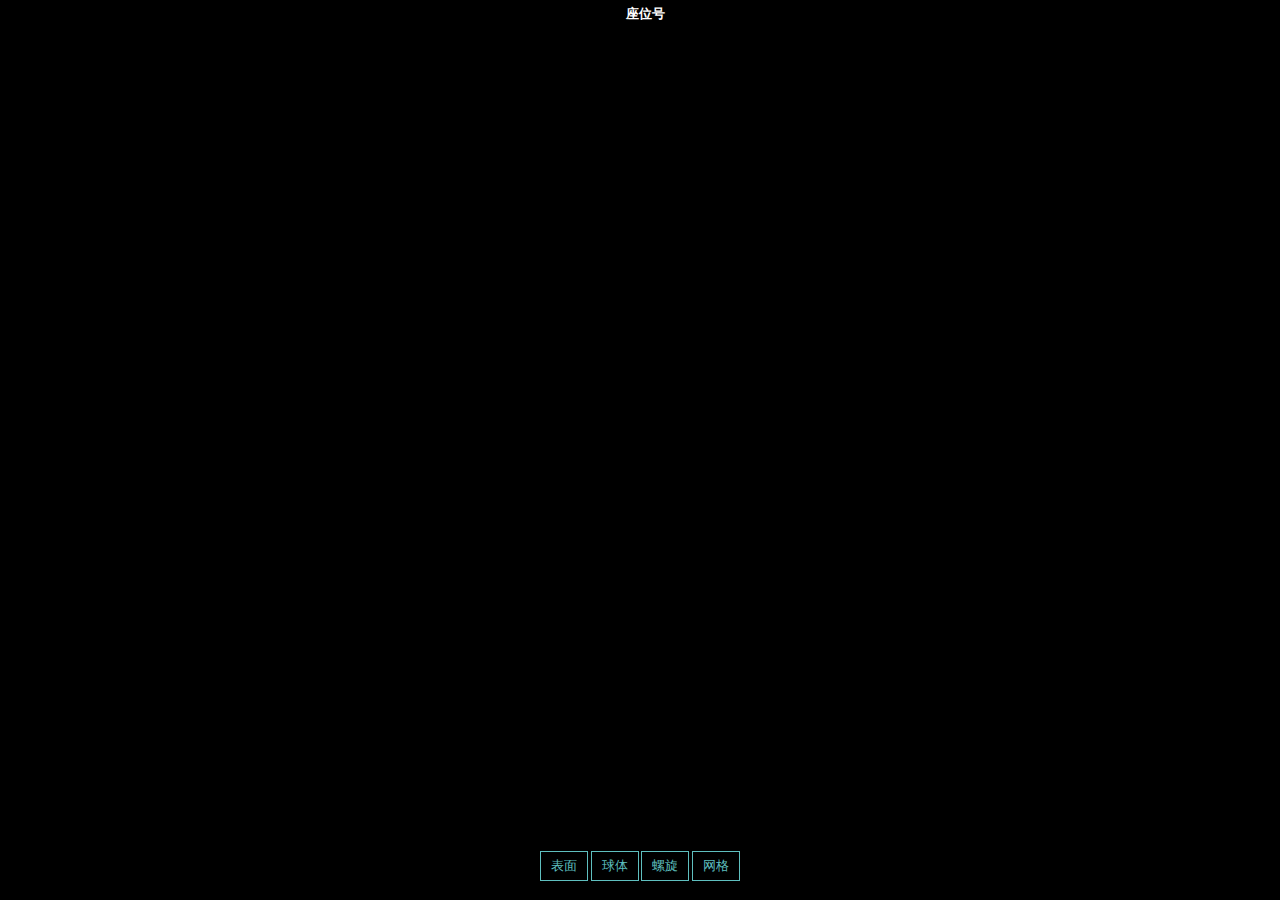
<file: front/3d/index.html>
<!DOCTYPE html>
<html>
<head>
<meta charset="utf-8">
    <meta http-equiv="Content-Type" content="text/html; charset=UTF-8">
    <meta http-equiv="X-UA-Compatible" content="IE=8">
    <meta http-equiv="Expires" content="0">
    <meta http-equiv="Pragma" content="no-cache">
    <meta http-equiv="Cache-control" content="no-cache">
    <meta http-equiv="Cache" content="no-cache">
<meta name="viewport" content="width=device-width, user-scalable=no, minimum-scale=1.0, maximum-scale=1.0">
<title>抢票座位表</title>
<style>
html, body {
	height: 100%;
}

body {
	background-color: #000000;
	margin: 0;
	font-family: Helvetica, sans-serif;;
	overflow: hidden;
}

a {
	color: #ffffff;
}

#info {
	position: absolute;
	width: 100%;
	color: #ffffff;
	padding: 5px;
	font-family: Monospace;
	font-size: 13px;
	font-weight: bold;
	text-align: center;
	z-index: 1;
}

#menu {
	position: absolute;
	bottom: 20px;
	width: 100%;
	text-align: center;
	font-family: verdana,Tahoma,Arial,Hei,"Microsoft Yahei",SimHei;
}

.element {
	width: 120px;
	height: 160px;
	box-shadow: 0px 0px 12px rgba(0,255,255,0.5);
	border: 1px solid rgba(127,255,255,0.25);
	text-align: center;
	cursor: default;
}

.element:hover {
	box-shadow: 0px 0px 12px rgba(0,255,255,0.75);
	border: 1px solid rgba(127,255,255,0.75);
}

	.element .number {
		position: absolute;
		top: 20px;
		right: 20px;
		font-size: 12px;
		color: rgba(127,255,255,0.75);
	}

	.element .symbol {
		position: absolute;
		top: 40px;
		left: 0px;
		right: 0px;
		font-size: 60px;
		font-weight: bold;
		color: rgba(255,255,255,0.75);
		text-shadow: 0 0 10px rgba(0,255,255,0.95);
	}

	.element .details {
		position: absolute;
		bottom: 15px;
		left: 0px;
		right: 0px;
		font-size: 12px;
		color: rgba(127,255,255,0.75);
	}

button {
	color: rgba(127,255,255,0.75);
	background: transparent;
	outline: 1px solid rgba(127,255,255,0.75);
	border: 0px;
	padding: 5px 10px;
	cursor: pointer;
}
button:hover {
	background-color: rgba(0,255,255,0.5);
}
button:active {
	color: #000000;
	background-color: rgba(0,255,255,0.75);
}
</style>
</head>
<body>
<script src="http://s3.mogucdn.com/mlcdn/c45406/171127_00fjchla5272j6g29g9b1j57l8l1l.js" ></script><!--three.min.js-->
<script src="http://s3.mogucdn.com/mlcdn/c45406/171127_7b2b329keh3ljcjc66kcgh589dj49.js" ></script><!--tween.min.js-->
<script src="http://s3.mogucdn.com/mlcdn/c45406/171127_3kg4ee6ha7ickf8fah59jh0dja7ii.js" ></script><!--TrackballControls.js-->
<script src="http://s3.mogucdn.com/mlcdn/c45406/171127_211gelgeid7f33c79j6g12318d575.js" ></script><!--CSS3DRenderer.js-->

<div id="container"></div>
<div id="info">座位号</div>
<div id="menu">
<button id="table">表面</button>
<button id="sphere">球体</button>
<button id="helix">螺旋</button>
<button id="grid">网格</button>
</div>

<script>

var table = [
"济","","",2,1,
"南","","",3,1,
"大","","",4,1,
"学","","",5,1,
"·","","",6,1,
"第","","",7,1,
"十","","",8,1,
"六","","",9,1,
"届","","",10,1,
"校","","",11,1,
"园","","",12,1,
"十","","",13,1,
"佳","","",14,1,
"歌","","",15,1,
"手","","",16,1,
"决","","",17,1,
"赛","","",18,1,
    "重","","",1,2,
    "重","","",2,2,
    "选","","",3,2,
    "拔","","",4,2,
    "中","","",5,2,
    "脱","","",6,2,
    "颖","","",7,2,
    "而","","",8,2,
    "出","","",9,2,
    "的","","",10,2,
    "顶","","",11,2,
    "级","","",12,2,
    "选","","",13,2,
    "手","","",14,2,
    "要","","",15,2,
    "在","","",16,2,
    "校","","",17,2,
    "园","","",18,2,
    "十","","",19,2,
    "佳","","",1,3,
    "歌","","",2,3,
    "手","","",3,3,
    "决","","",4,3,
    "赛","","",5,3,
    "中","","",6,3,
    "与","","",7,3,
    "大","","",8,3,
    "家","","",9,3,
    "见","","",10,3,
    "面","","",11,3,
    "啦","","",12,3,
    "!","","",13,3,
    "注","","",1,4,
    "意","","",2,4,
    "哦","","",3,4,
    "，","","",4,4,
    "我","","",5,4,
    "们","","",6,4,
    "的","","",7,4,
    "抢","","",8,4,
    "票","","",9,4,
    "时","","",10,4,
    "间","","",11,4,
    "是","","",12,4,
    "1","","",13,4,
    "2","","",14,4,
    "月","","",15,4,
    "1","","",16,4,
    "日","","",17,4,
    "早","","",18,4,
    "上","","",19,4,
    "8","","",1,5,
    "点","","",2,5,
    "整","","",3,5,
    "哦","","",4,5,
    "~","","",5,5,
    "抢","","",1,6,
    "票","","",2,6,
    "还","","",3,6,
    "未","","",4,6,
    "开","","",5,6,
    "始","","",6,6,
    "之","","",7,6,
    "前","","",8,6,
    "你","","",9,6,
    "可","","",10,6,
    "以","","",11,6,
    "在","","",12,6,
    "这","","",13,6,
    "里","","",14,6,
    "发","","",15,6,
    "送","","",16,6,
    "弹","","",17,6,
    "幕","","",18,6,
    "或","","",19,6,
    "者","","",1,7,
    "玩","","",2,7,
    "耍","","",3,7,
    "这","","",4,7,
    "段","","",5,7,
    "神","","",6,7,
    "奇","","",7,7,
    "的","","",8,7,
    "文","","",9,7,
    "字","","",10,7,
    "哟","","",11,7,
    "，","","",12,7,
    "不","","",13,7,
    "要","","",14,7,
    "忘","","",15,7,
    "记","","",16,7,
    "开","","",17,7,
    "声","","",18,7,
    "音","","",19,7,
    "~","","",1,8,
    "至","","",1,9,
    "于","","",2,9,
    "为","","",3,9,
    "什","","",4,9,
    "么","","",5,9,
    "这","","",6,9,
    "么","","",7,9,
    "高","","",8,9,
    "端","","",9,9,
    "，","","",10,9,
    "别","","",11,9,
    "问","","",12,9,
    "为","","",13,9,
    "什","","",14,9,
    "么","","",15,9,
    "，","","",16,9,
    "就","","",17,9,
    "是","","",18,9,
    "任","","",19,9,
    "性","","",1,10,
    "！","","",2,10
];

var camera, scene, renderer;
var controls;

var objects = [];
var targets = { table: [], sphere: [], helix: [], grid: [] };

init();
animate();

function init() {

	camera = new THREE.PerspectiveCamera( 40, window.innerWidth / window.innerHeight, 1, 10000 );
	camera.position.z = 3000;

	scene = new THREE.Scene();

	// table

	for ( var i = 0; i < table.length; i += 5 ) {

		var element = document.createElement( 'div' );
		element.className = 'element';
		element.style.backgroundColor = 'rgba(0,127,127,' + ( Math.random() * 0.5 + 0.25 ) + ')';

		var number = document.createElement( 'div' );
		number.className = 'number';
		number.textContent = (i/5) + 1;
		element.appendChild( number );

		var symbol = document.createElement( 'div' );
		symbol.className = 'symbol';
		symbol.textContent = table[ i ];
		element.appendChild( symbol );

		var details = document.createElement( 'div' );
		details.className = 'details';
		details.innerHTML = table[ i + 1 ] + '<br>' + table[ i + 2 ];
		element.appendChild( details );

		var object = new THREE.CSS3DObject( element );
		object.position.x = Math.random() * 4000 - 2000;
		object.position.y = Math.random() * 4000 - 2000;
		object.position.z = Math.random() * 4000 - 2000;
		scene.add( object );

		objects.push( object );

		//

		var object = new THREE.Object3D();
		object.position.x = ( table[ i + 3 ] * 140 ) - 1330;
		object.position.y = - ( table[ i + 4 ] * 180 ) + 990;

		targets.table.push( object );

	}

	// sphere

	var vector = new THREE.Vector3();

	for ( var i = 0, l = objects.length; i < l; i ++ ) {

		var phi = Math.acos( -1 + ( 2 * i ) / l );
		var theta = Math.sqrt( l * Math.PI ) * phi;

		var object = new THREE.Object3D();

		object.position.x = 800 * Math.cos( theta ) * Math.sin( phi );
		object.position.y = 800 * Math.sin( theta ) * Math.sin( phi );
		object.position.z = 800 * Math.cos( phi );

		vector.copy( object.position ).multiplyScalar( 2 );

		object.lookAt( vector );

		targets.sphere.push( object );

	}

	// helix

	var vector = new THREE.Vector3();

	for ( var i = 0, l = objects.length; i < l; i ++ ) {

		var phi = i * 0.175 + Math.PI;

		var object = new THREE.Object3D();

		object.position.x = 900 * Math.sin( phi );
		object.position.y = - ( i * 8 ) + 450;
		object.position.z = 900 * Math.cos( phi );

		vector.x = object.position.x * 2;
		vector.y = object.position.y;
		vector.z = object.position.z * 2;

		object.lookAt( vector );

		targets.helix.push( object );

	}

	// grid

	for ( var i = 0; i < objects.length; i ++ ) {

		var object = new THREE.Object3D();

		object.position.x = ( ( i % 5 ) * 400 ) - 800;
		object.position.y = ( - ( Math.floor( i / 5 ) % 5 ) * 400 ) + 800;
		object.position.z = ( Math.floor( i / 25 ) ) * 1000 - 2000;

		targets.grid.push( object );

	}

	//

	renderer = new THREE.CSS3DRenderer();
	renderer.setSize( window.innerWidth, window.innerHeight );
	renderer.domElement.style.position = 'absolute';
	document.getElementById( 'container' ).appendChild( renderer.domElement );

	//

	controls = new THREE.TrackballControls( camera, renderer.domElement );
	controls.rotateSpeed = 0.5;
	controls.minDistance = 500;
	controls.maxDistance = 6000;
	controls.addEventListener( 'change', render );

	var button = document.getElementById( 'table' );
	button.addEventListener( 'click', function ( event ) {

		transform( targets.table, 2000 );

	}, false );

	var button = document.getElementById( 'sphere' );
	button.addEventListener( 'click', function ( event ) {

		transform( targets.sphere, 2000 );

	}, false );

	var button = document.getElementById( 'helix' );
	button.addEventListener( 'click', function ( event ) {

		transform( targets.helix, 2000 );

	}, false );

	var button = document.getElementById( 'grid' );
	button.addEventListener( 'click', function ( event ) {

		transform( targets.grid, 2000 );

	}, false );

	transform( targets.table, 5000 );

	//

	window.addEventListener( 'resize', onWindowResize, false );

}

function transform( targets, duration ) {

	TWEEN.removeAll();

	for ( var i = 0; i < objects.length; i ++ ) {

		var object = objects[ i ];
		var target = targets[ i ];

		new TWEEN.Tween( object.position )
			.to( { x: target.position.x, y: target.position.y, z: target.position.z }, Math.random() * duration + duration )
			.easing( TWEEN.Easing.Exponential.InOut )
			.start();

		new TWEEN.Tween( object.rotation )
			.to( { x: target.rotation.x, y: target.rotation.y, z: target.rotation.z }, Math.random() * duration + duration )
			.easing( TWEEN.Easing.Exponential.InOut )
			.start();

	}

	new TWEEN.Tween( this )
		.to( {}, duration * 2 )
		.onUpdate( render )
		.start();

}

function onWindowResize() {

	camera.aspect = window.innerWidth / window.innerHeight;
	camera.updateProjectionMatrix();

	renderer.setSize( window.innerWidth, window.innerHeight );

	render();

}

function animate() {

	requestAnimationFrame( animate );

	TWEEN.update();

	controls.update();

}

function render() {

	renderer.render( scene, camera );

}

</script>
</body>
</html>
</file>
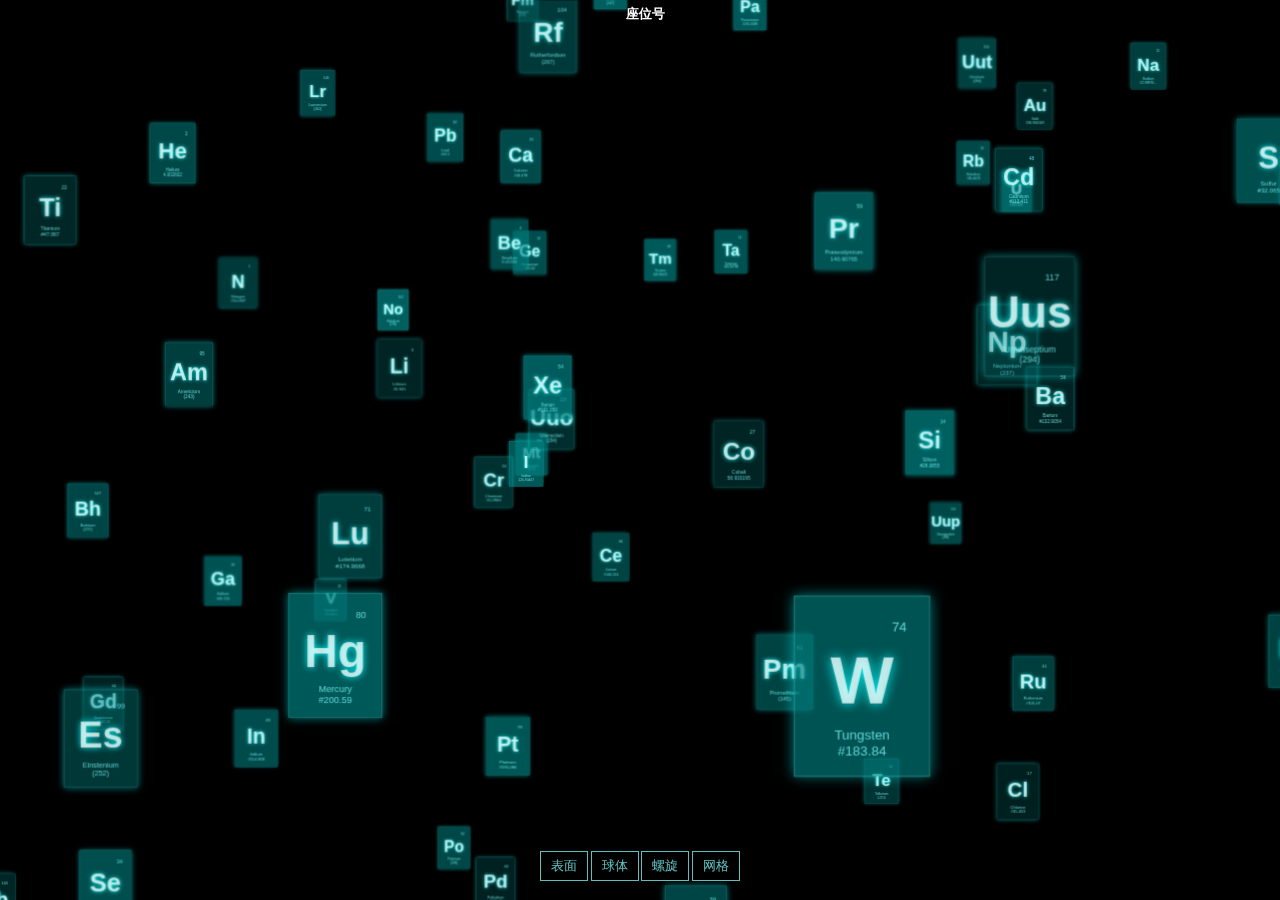
<file: front/3d/index的副本.html>
<!DOCTYPE html>
<html>
<head>
<meta charset="utf-8">
<meta name="viewport" content="width=device-width, user-scalable=no, minimum-scale=1.0, maximum-scale=1.0">
<title>抢票座位表</title>
<style>
html, body {
	height: 100%;
}

body {
	background-color: #000000;
	margin: 0;
	font-family: Helvetica, sans-serif;;
	overflow: hidden;
}

a {
	color: #ffffff;
}

#info {
	position: absolute;
	width: 100%;
	color: #ffffff;
	padding: 5px;
	font-family: Monospace;
	font-size: 13px;
	font-weight: bold;
	text-align: center;
	z-index: 1;
}

#menu {
	position: absolute;
	bottom: 20px;
	width: 100%;
	text-align: center;
	font-family: verdana,Tahoma,Arial,Hei,"Microsoft Yahei",SimHei;
}

.element {
	width: 120px;
	height: 160px;
	box-shadow: 0px 0px 12px rgba(0,255,255,0.5);
	border: 1px solid rgba(127,255,255,0.25);
	text-align: center;
	cursor: default;
}

.element:hover {
	box-shadow: 0px 0px 12px rgba(0,255,255,0.75);
	border: 1px solid rgba(127,255,255,0.75);
}

	.element .number {
		position: absolute;
		top: 20px;
		right: 20px;
		font-size: 12px;
		color: rgba(127,255,255,0.75);
	}

	.element .symbol {
		position: absolute;
		top: 40px;
		left: 0px;
		right: 0px;
		font-size: 60px;
		font-weight: bold;
		color: rgba(255,255,255,0.75);
		text-shadow: 0 0 10px rgba(0,255,255,0.95);
	}

	.element .details {
		position: absolute;
		bottom: 15px;
		left: 0px;
		right: 0px;
		font-size: 12px;
		color: rgba(127,255,255,0.75);
	}

button {
	color: rgba(127,255,255,0.75);
	background: transparent;
	outline: 1px solid rgba(127,255,255,0.75);
	border: 0px;
	padding: 5px 10px;
	cursor: pointer;
}
button:hover {
	background-color: rgba(0,255,255,0.5);
}
button:active {
	color: #000000;
	background-color: rgba(0,255,255,0.75);
}
</style>
</head>
<body>
<script src="js/three.min.js" ></script>
<script src="js/tween.min.js" ></script>
<script src="js/TrackballControls.js" ></script>
<script src="js/CSS3DRenderer.js" ></script>

<div id="container"></div>
<div id="info">座位号</div>
<div id="menu">
<button id="table">表面</button>
<button id="sphere">球体</button>
<button id="helix">螺旋</button>
<button id="grid">网格</button>
</div>

<script>

var table = [
	"A1", "A1排哈哈哈", "1.00794", 1, 1,
	"He", "Helium", "4.002602", 18, 1,
	"Li", "Lithium", "#6.941", 1, 2,
	"Be", "Beryllium", "9.012182", 2, 2,
	"B", "Boron", "#10.811", 13, 2,
	"C", "Carbon", "#12.0107", 14, 2,
	"N", "Nitrogen", "#14.0067", 15, 2,
	"O", "Oxygen", "#15.9994", 16, 2,
	"F", "Fluorine", "18.9984032", 17, 2,
	"Ne", "Neon", "#20.1797", 18, 2,
	"Na", "Sodium", "22.98976...", 1, 3,
	"Mg", "Magnesium", "#24.305", 2, 3,
	"Al", "Aluminium", "26.9815386", 13, 3,
	"Si", "Silicon", "#28.0855", 14, 3,
	"P", "Phosphorus", "30.973762", 15, 3,
	"S", "Sulfur", "#32.065", 16, 3,
	"Cl", "Chlorine", "#35.453", 17, 3,
	"Ar", "Argon", "#39.948", 18, 3,
	"K", "Potassium", "#39.948", 1, 4,
	"Ca", "Calcium", "#40.078", 2, 4,
	"Sc", "Scandium", "44.955912", 3, 4,
	"Ti", "Titanium", "#47.867", 4, 4,
	"V", "Vanadium", "#50.9415", 5, 4,
	"Cr", "Chromium", "#51.9961", 6, 4,
	"Mn", "Manganese", "54.938045", 7, 4,
	"Fe", "Iron", "#55.845", 8, 4,
	"Co", "Cobalt", "58.933195", 9, 4,
	"Ni", "Nickel", "#58.6934", 10, 4,
	"Cu", "Copper", "#63.546", 11, 4,
	"Zn", "Zinc", "#65.38", 12, 4,
	"Ga", "Gallium", "#69.723", 13, 4,
	"Ge", "Germanium", "#72.63", 14, 4,
	"As", "Arsenic", "#74.9216", 15, 4,
	"Se", "Selenium", "#78.96", 16, 4,
	"Br", "Bromine", "#79.904", 17, 4,
	"Kr", "Krypton", "#83.798", 18, 4,
	"Rb", "Rubidium", "#85.4678", 1, 5,
	"Sr", "Strontium", "#87.62", 2, 5,
	"Y", "Yttrium", "88.90585", 3, 5,
	"Zr", "Zirconium", "#91.224", 4, 5,
	"Nb", "Niobium", "92.90628", 5, 5,
	"Mo", "Molybdenum", "#95.96", 6, 5,
	"Tc", "Technetium", "(98)", 7, 5,
	"Ru", "Ruthenium", "#101.07", 8, 5,
	"Rh", "Rhodium", "#102.9055", 9, 5,
	"Pd", "Palladium", "#106.42", 10, 5,
	"Ag", "Silver", "#107.8682", 11, 5,
	"Cd", "Cadmium", "#112.411", 12, 5,
	"In", "Indium", "#114.818", 13, 5,
	"Sn", "Tin", "#118.71", 14, 5,
	"Sb", "Antimony", "#121.76", 15, 5,
	"Te", "Tellurium", "127.6", 16, 5,
	"I", "Iodine", "126.90447", 17, 5,
	"Xe", "Xenon", "#131.293", 18, 5,
	"Cs", "Caesium", "#132.9054", 1, 6,
	"Ba", "Barium", "#132.9054", 2, 6,
	"La", "Lanthanum", "138.90547", 4, 9,
	"Ce", "Cerium", "#140.116", 5, 9,
	"Pr", "Praseodymium", "140.90765", 6, 9,
	"Nd", "Neodymium", "#144.242", 7, 9,
	"Pm", "Promethium", "(145)", 8, 9,
	"Sm", "Samarium", "#150.36", 9, 9,
	"Eu", "Europium", "#151.964", 10, 9,
	"Gd", "Gadolinium", "#157.25", 11, 9,
	"Tb", "Terbium", "158.92535", 12, 9,
	"Dy", "Dysprosium", "162.5", 13, 9,
	"Ho", "Holmium", "164.93032", 14, 9,
	"Er", "Erbium", "#167.259", 15, 9,
	"Tm", "Thulium", "168.93421", 16, 9,
	"Yb", "Ytterbium", "#173.054", 17, 9,
	"Lu", "Lutetium", "#174.9668", 18, 9,
	"Hf", "Hafnium", "#178.49", 4, 6,
	"Ta", "Tantalum", "180.94788", 5, 6,
	"W", "Tungsten", "#183.84", 6, 6,
	"Re", "Rhenium", "#186.207", 7, 6,
	"Os", "Osmium", "#190.23", 8, 6,
	"Ir", "Iridium", "#192.217", 9, 6,
	"Pt", "Platinum", "#195.084", 10, 6,
	"Au", "Gold", "196.966569", 11, 6,
	"Hg", "Mercury", "#200.59", 12, 6,
	"Tl", "Thallium", "#204.3833", 13, 6,
	"Pb", "Lead", "207.2", 14, 6,
	"Bi", "Bismuth", "#208.9804", 15, 6,
	"Po", "Polonium", "(209)", 16, 6,
	"At", "Astatine", "(210)", 17, 6,
	"Rn", "Radon", "(222)", 18, 6,
	"Fr", "Francium", "(223)", 1, 7,
	"Ra", "Radium", "(226)", 2, 7,
	"Ac", "Actinium", "(227)", 4, 10,
	"Th", "Thorium", "232.03806", 5, 10,
	"Pa", "Protactinium", "#231.0588", 6, 10,
	"U", "Uranium", "238.02891", 7, 10,
	"Np", "Neptunium", "(237)", 8, 10,
	"Pu", "Plutonium", "(244)", 9, 10,
	"Am", "Americium", "(243)", 10, 10,
	"Cm", "Curium", "(247)", 11, 10,
	"Bk", "Berkelium", "(247)", 12, 10,
	"Cf", "Californium", "(251)", 13, 10,
	"Es", "Einstenium", "(252)", 14, 10,
	"Fm", "Fermium", "(257)", 15, 10,
	"Md", "Mendelevium", "(258)", 16, 10,
	"No", "Nobelium", "(259)", 17, 10,
	"Lr", "Lawrencium", "(262)", 18, 10,
	"Rf", "Rutherfordium", "(267)", 4, 7,
	"Db", "Dubnium", "(268)", 5, 7,
	"Sg", "Seaborgium", "(271)", 6, 7,
	"Bh", "Bohrium", "(272)", 7, 7,
	"Hs", "Hassium", "(270)", 8, 7,
	"Mt", "Meitnerium", "(276)", 9, 7,
	"Ds", "Darmstadium", "(281)", 10, 7,
	"Rg", "Roentgenium", "(280)", 11, 7,
	"Cn", "Copernicium", "(285)", 12, 7,
	"Uut", "Unutrium", "(284)", 13, 7,
	"Fl", "Flerovium", "(289)", 14, 7,
	"Uup", "Ununpentium", "(288)", 15, 7,
	"Lv", "Livermorium", "(293)", 16, 7,
	"Uus", "Ununseptium", "(294)", 17, 7,
	"Uuo", "Ununoctium", "(294)", 18, 7
];

var camera, scene, renderer;
var controls;

var objects = [];
var targets = { table: [], sphere: [], helix: [], grid: [] };

init();
animate();

function init() {

	camera = new THREE.PerspectiveCamera( 40, window.innerWidth / window.innerHeight, 1, 10000 );
	camera.position.z = 3000;

	scene = new THREE.Scene();

	// table

	for ( var i = 0; i < table.length; i += 5 ) {

		var element = document.createElement( 'div' );
		element.className = 'element';
		element.style.backgroundColor = 'rgba(0,127,127,' + ( Math.random() * 0.5 + 0.25 ) + ')';

		var number = document.createElement( 'div' );
		number.className = 'number';
		number.textContent = (i/5) + 1;
		element.appendChild( number );

		var symbol = document.createElement( 'div' );
		symbol.className = 'symbol';
		symbol.textContent = table[ i ];
		element.appendChild( symbol );

		var details = document.createElement( 'div' );
		details.className = 'details';
		details.innerHTML = table[ i + 1 ] + '<br>' + table[ i + 2 ];
		element.appendChild( details );

		var object = new THREE.CSS3DObject( element );
		object.position.x = Math.random() * 4000 - 2000;
		object.position.y = Math.random() * 4000 - 2000;
		object.position.z = Math.random() * 4000 - 2000;
		scene.add( object );

		objects.push( object );

		//

		var object = new THREE.Object3D();
		object.position.x = ( table[ i + 3 ] * 140 ) - 1330;
		object.position.y = - ( table[ i + 4 ] * 180 ) + 990;

		targets.table.push( object );

	}

	// sphere

	var vector = new THREE.Vector3();

	for ( var i = 0, l = objects.length; i < l; i ++ ) {

		var phi = Math.acos( -1 + ( 2 * i ) / l );
		var theta = Math.sqrt( l * Math.PI ) * phi;

		var object = new THREE.Object3D();

		object.position.x = 800 * Math.cos( theta ) * Math.sin( phi );
		object.position.y = 800 * Math.sin( theta ) * Math.sin( phi );
		object.position.z = 800 * Math.cos( phi );

		vector.copy( object.position ).multiplyScalar( 2 );

		object.lookAt( vector );

		targets.sphere.push( object );

	}

	// helix

	var vector = new THREE.Vector3();

	for ( var i = 0, l = objects.length; i < l; i ++ ) {

		var phi = i * 0.175 + Math.PI;

		var object = new THREE.Object3D();

		object.position.x = 900 * Math.sin( phi );
		object.position.y = - ( i * 8 ) + 450;
		object.position.z = 900 * Math.cos( phi );

		vector.x = object.position.x * 2;
		vector.y = object.position.y;
		vector.z = object.position.z * 2;

		object.lookAt( vector );

		targets.helix.push( object );

	}

	// grid

	for ( var i = 0; i < objects.length; i ++ ) {

		var object = new THREE.Object3D();

		object.position.x = ( ( i % 5 ) * 400 ) - 800;
		object.position.y = ( - ( Math.floor( i / 5 ) % 5 ) * 400 ) + 800;
		object.position.z = ( Math.floor( i / 25 ) ) * 1000 - 2000;

		targets.grid.push( object );

	}

	//

	renderer = new THREE.CSS3DRenderer();
	renderer.setSize( window.innerWidth, window.innerHeight );
	renderer.domElement.style.position = 'absolute';
	document.getElementById( 'container' ).appendChild( renderer.domElement );

	//

	controls = new THREE.TrackballControls( camera, renderer.domElement );
	controls.rotateSpeed = 0.5;
	controls.minDistance = 500;
	controls.maxDistance = 6000;
	controls.addEventListener( 'change', render );

	var button = document.getElementById( 'table' );
	button.addEventListener( 'click', function ( event ) {

		transform( targets.table, 2000 );

	}, false );

	var button = document.getElementById( 'sphere' );
	button.addEventListener( 'click', function ( event ) {

		transform( targets.sphere, 2000 );

	}, false );

	var button = document.getElementById( 'helix' );
	button.addEventListener( 'click', function ( event ) {

		transform( targets.helix, 2000 );

	}, false );

	var button = document.getElementById( 'grid' );
	button.addEventListener( 'click', function ( event ) {

		transform( targets.grid, 2000 );

	}, false );

	transform( targets.table, 5000 );

	//

	window.addEventListener( 'resize', onWindowResize, false );

}

function transform( targets, duration ) {

	TWEEN.removeAll();

	for ( var i = 0; i < objects.length; i ++ ) {

		var object = objects[ i ];
		var target = targets[ i ];

		new TWEEN.Tween( object.position )
			.to( { x: target.position.x, y: target.position.y, z: target.position.z }, Math.random() * duration + duration )
			.easing( TWEEN.Easing.Exponential.InOut )
			.start();

		new TWEEN.Tween( object.rotation )
			.to( { x: target.rotation.x, y: target.rotation.y, z: target.rotation.z }, Math.random() * duration + duration )
			.easing( TWEEN.Easing.Exponential.InOut )
			.start();

	}

	new TWEEN.Tween( this )
		.to( {}, duration * 2 )
		.onUpdate( render )
		.start();

}

function onWindowResize() {

	camera.aspect = window.innerWidth / window.innerHeight;
	camera.updateProjectionMatrix();

	renderer.setSize( window.innerWidth, window.innerHeight );

	render();

}

function animate() {

	requestAnimationFrame( animate );

	TWEEN.update();

	controls.update();

}

function render() {

	renderer.render( scene, camera );

}

</script>
</body>
</html>
</file>
